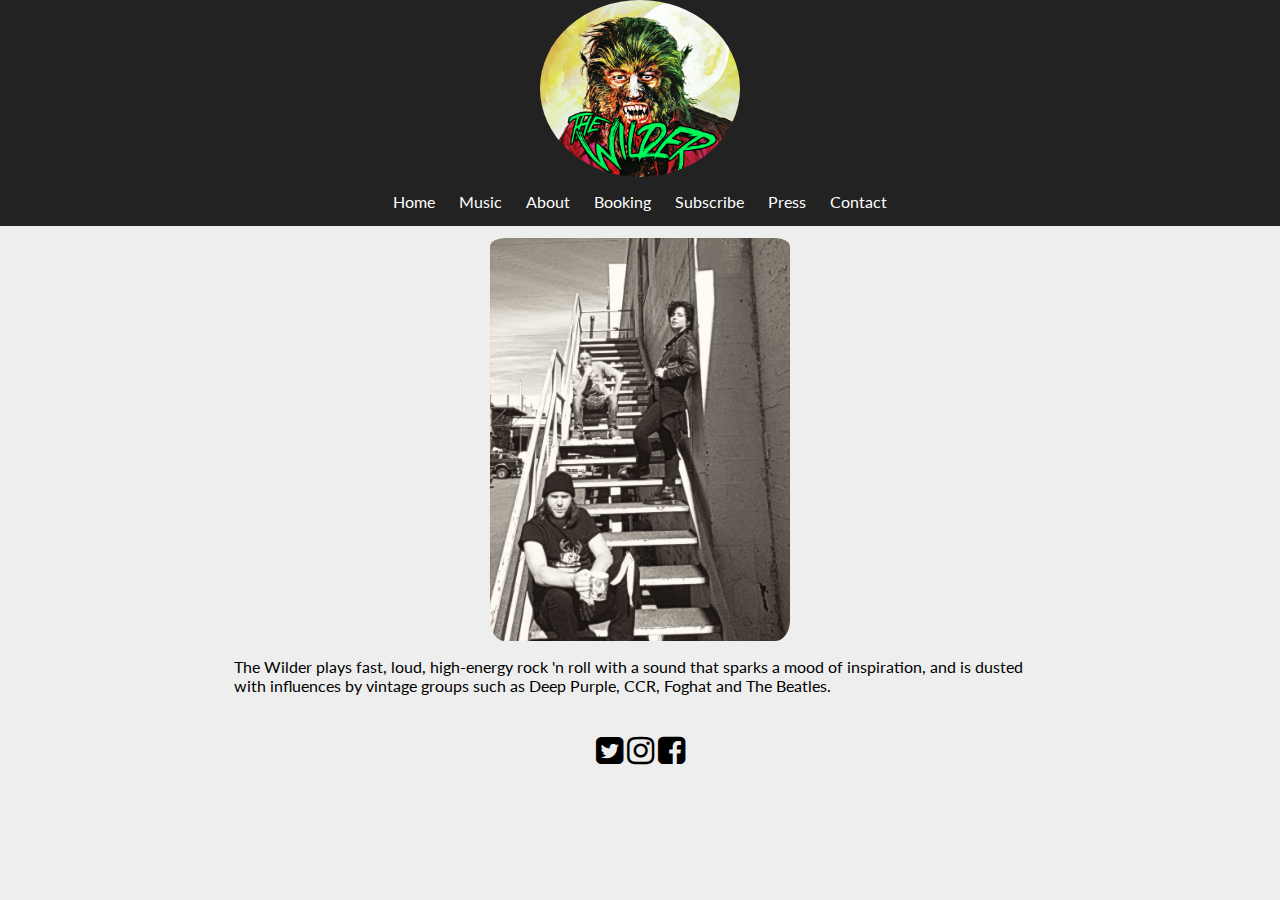
<file: index.html>
<!DOCTYPE html>
<html>

  <head>
    <meta charset="utf-8">
    <title>The Wilder Band (Portland, OR)</title>
    <link href="styles/normalize.css" type="text/css" rel="stylesheet">
    <link href="https://fonts.googleapis.com/css?family=Creepster|Lato:400,400i,700,700i" rel="stylesheet">
    <link href="https://maxcdn.bootstrapcdn.com/font-awesome/4.6.3/css/font-awesome.min.css" rel="stylesheet">
    <link href="styles/main.css" type="text/css" rel="stylesheet">
    <link href="styles/responsive.css" type="text/css" rel="stylesheet">
    <meta name="viewport" content="width=device-width, initial-scale=1.0">
  </head>



  <body>

    <header>
      <div id="header-content">
        <a href="index.html" id="logo">
          <img src="images/thewilder-wolfman.png" alt="The Wilder banner" id="mobile-image">
          <img src="images/thewilder-wolfmanfull.png" alt="The Wilder banner" id="wide-image">
        </a>
        <nav class="main-nav">
          <ul>
              <li><a href="index.html">Home</a></li>
              <li><a href="music.html">Music</a></li>
              <li><a href="about.html">About</a></li>
              <li><a href="booking.html">Booking</a></li>
              <li><a href="subscribe.html">Subscribe</a></li>
              <li><a href="press.html">Press</a></li>
              <li><a href="contact.html">Contact</a></li>

          </ul>
        </nav>
      </div>
    </header>



    <div id="wrapper">
      <section>
      <img src="images/stairpic.jpg" id="band-pic">

      <p>The Wilder plays fast, loud, high-energy rock 'n roll with a sound that sparks a mood of inspiration, and is dusted with influences by vintage groups such as Deep Purple, CCR, Foghat and The Beatles.</p>
      </section>
    </div>



    <footer>
      <a href="#"><i class="fa fa-twitter-square fa-2x" aria-hidden="true"></i></a>
      <a href="https://www.instagram.com/_the_wilder_/"><i class="fa fa-instagram fa-2x" aria-hidden="true"></i></a>
      <a href="https://www.facebook.com/wilderband"><i class="fa fa-facebook-square fa-2x" aria-hidden="true"></i></a>
    </footer>
  </body>
</html>
</file>
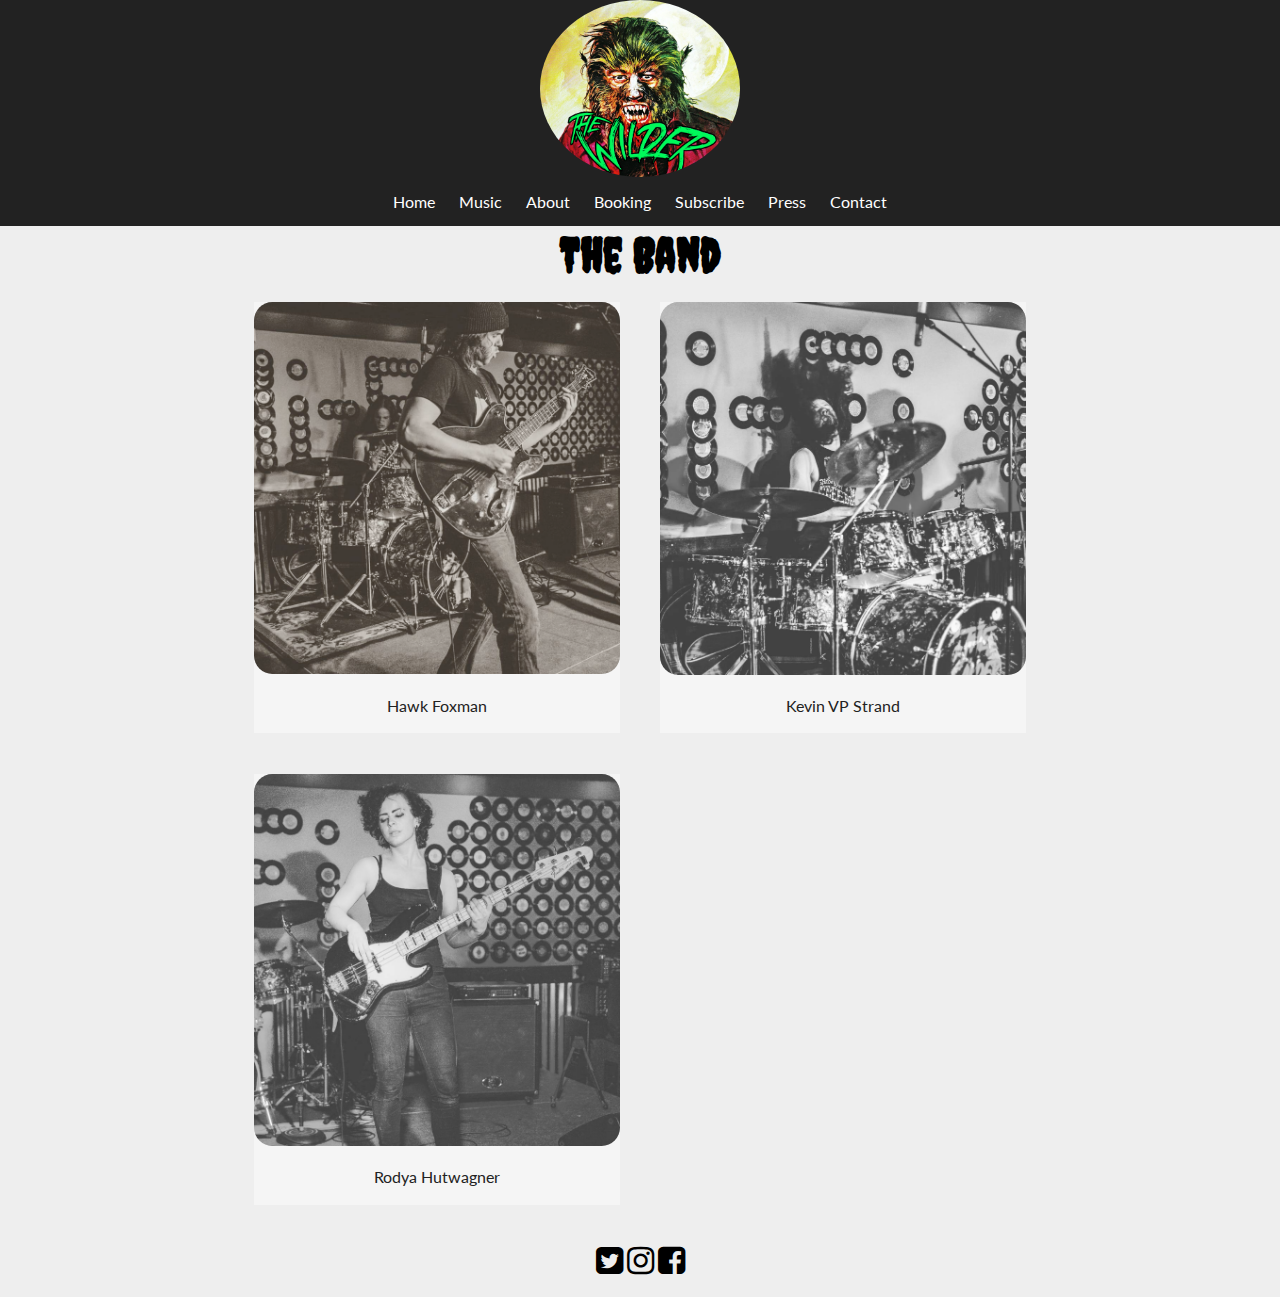
<file: about.html>
<!DOCTYPE html>
<html>

<head>
  <meta charset="utf-8">
  <title>About The Wilder</title>
  <link href="styles/normalize.css" type="text/css" rel="stylesheet">
  <link href="https://fonts.googleapis.com/css?family=Creepster|Lato:400,400i,700,700i" rel="stylesheet">
  <link href="https://maxcdn.bootstrapcdn.com/font-awesome/4.6.3/css/font-awesome.min.css" rel="stylesheet">
  <link href="styles/main.css" type="text/css" rel="stylesheet">
  <link href="styles/responsive.css" type="text/css" rel="stylesheet">
  <meta name="viewport" content="width=device-width, initial-scale=1.0">
</head>



<body>

  <header>
    <div id="header-content">
      <a href="index.html" id="logo">
        <img src="images/thewilder-wolfman.png" alt="The Wilder banner" id="mobile-image">
        <img src="images/thewilder-wolfmanfull.png" alt="The Wilder banner" id="wide-image">
      </a>
      <nav>
        <ul>
          <li><a href="index.html">Home</a></li>
          <li><a href="music.html">Music</a></li>
          <li><a href="about.html">About</a></li>
          <li><a href="booking.html">Booking</a></li>
          <li><a href="subscribe.html">Subscribe</a></li>
          <li><a href="press.html">Press</a></li>
          <li><a href="contact.html">Contact</a></li>

        </ul>
      </nav>

    </div>
  </header>

    <div id="wrapper">


      <section>
        <h1>The Band</h1>
        <ul id="gallery">


          <li>
          <img src="images/hawk.png" alt="">
          <p>Hawk Foxman</p>
          </li>

          <li>
          <img src="images/kevinvp.png" alt="">
          <p>Kevin VP Strand</p>
          </li>

          <li>
          <img src="images/rodya.png" alt="">
          <p>Rodya Hutwagner</p>
          </li>



        </ul>
      </section>


  </div>
  <footer>

    <a href="#"><i class="fa fa-twitter-square fa-2x" aria-hidden="true"></i></a>
    <a href="https://www.instagram.com/_the_wilder_/"><i class="fa fa-instagram fa-2x" aria-hidden="true"></i></a>
    <a href="https://www.facebook.com/wilderband"><i class="fa fa-facebook-square fa-2x" aria-hidden="true"></i></a>

  </footer>

</body>

</html>
</file>
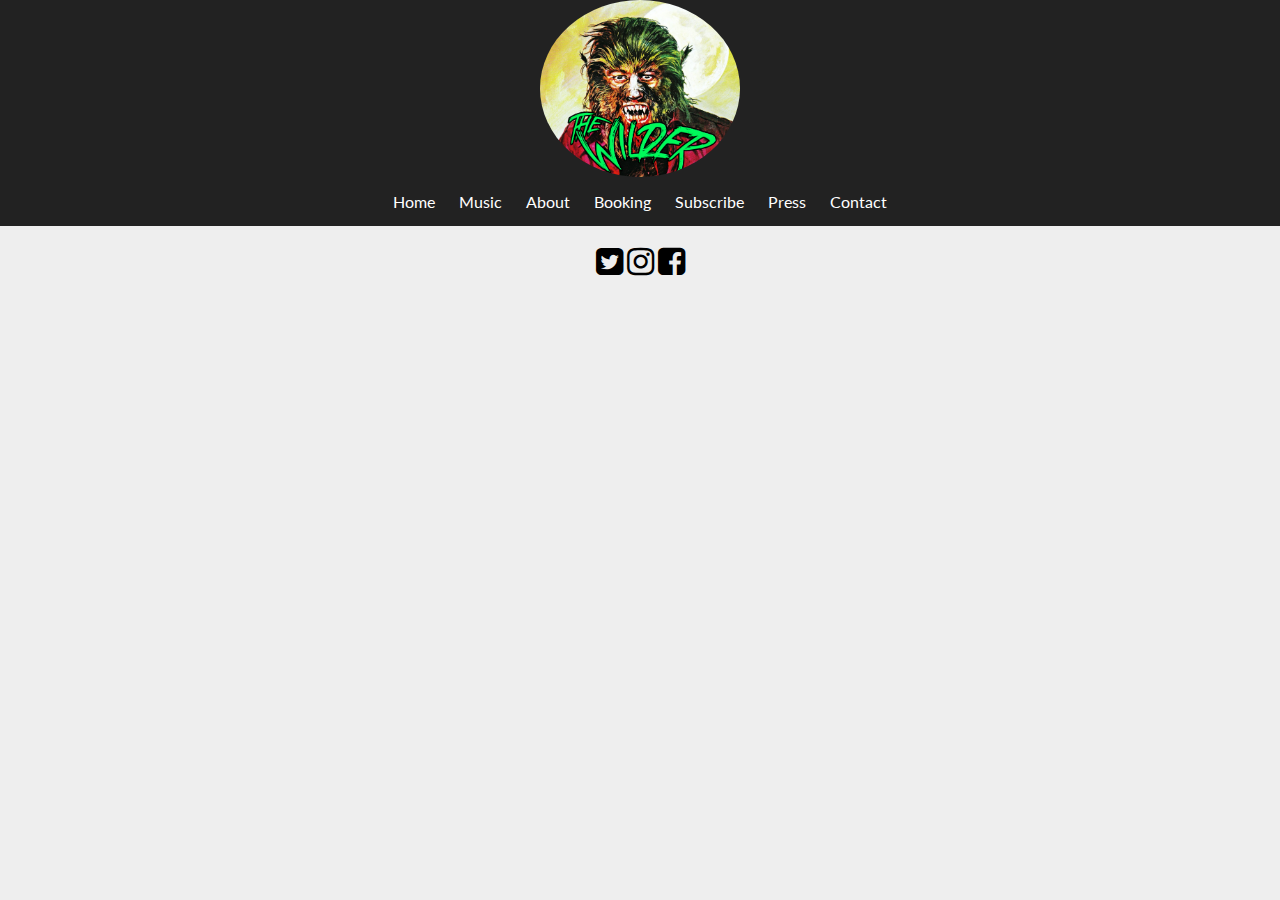
<file: booking.html>
<!DOCTYPE html>
<html>

<head>
  <meta charset="utf-8">
  <title>The Wilder Booking</title>
  <link href="styles/normalize.css" type="text/css" rel="stylesheet">
  <link href="https://fonts.googleapis.com/css?family=Creepster|Lato:400,400i,700,700i" rel="stylesheet">
  <link href="https://maxcdn.bootstrapcdn.com/font-awesome/4.6.3/css/font-awesome.min.css" rel="stylesheet">
  <link href="styles/main.css" type="text/css" rel="stylesheet">
  <link href="styles/responsive.css" type="text/css" rel="stylesheet">
  <meta name="viewport" content="width=device-width, initial-scale=1.0">
</head>



<body>

  <header>
    <div id="header-content">
      <a href="index.html" id="logo">
        <img src="images/thewilder-wolfman.png" alt="The Wilder banner" id="mobile-image">
        <img src="images/thewilder-wolfmanfull.png" alt="The Wilder banner" id="wide-image">
      </a>
      <nav>
        <ul>
          <li><a href="index.html">Home</a></li>
          <li><a href="music.html">Music</a></li>
          <li><a href="about.html">About</a></li>
          <li><a href="booking.html">Booking</a></li>
          <li><a href="subscribe.html">Subscribe</a></li>
          <li><a href="press.html">Press</a></li>
          <li><a href="contact.html">Contact</a></li>

        </ul>
      </nav>

    </div>
  </header>

    <div id="wrapper">


      <section>

      </section>


  </div>
  <footer>

    <a href="#"><i class="fa fa-twitter-square fa-2x" aria-hidden="true"></i></a>
    <a href="https://www.instagram.com/_the_wilder_/"><i class="fa fa-instagram fa-2x" aria-hidden="true"></i></a>
    <a href="https://www.facebook.com/wilderband"><i class="fa fa-facebook-square fa-2x" aria-hidden="true"></i></a>

  </footer>

</body>

</html>
</file>
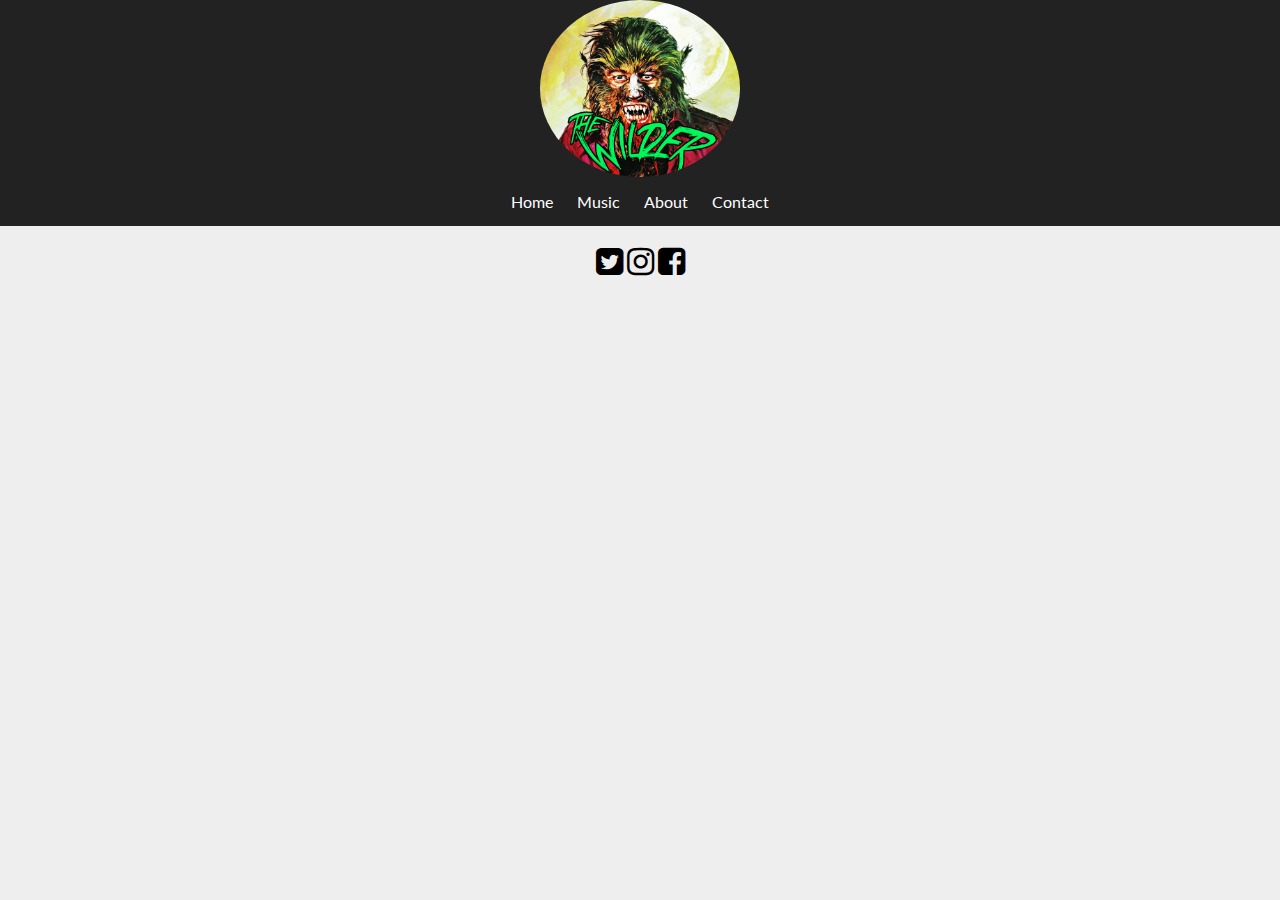
<file: contact.html>
<!DOCTYPE html>
<html>

<head>
  <meta charset="utf-8">
  <link href="styles/normalize.css" type="text/css" rel="stylesheet">
  <link href="https://fonts.googleapis.com/css?family=Creepster|Lato:400,400i,700,700i" rel="stylesheet">
  <link href="https://maxcdn.bootstrapcdn.com/font-awesome/4.6.3/css/font-awesome.min.css" rel="stylesheet">
  <link href="styles/main.css" type="text/css" rel="stylesheet">
  <link href="styles/responsive.css" type="text/css" rel="stylesheet">
  <meta name="viewport" content="width=device-width, initial-scale=1.0">
</head>



<body>

  <header>
    <div id="header-content">
      <a href="index.html" id="logo">
        <img src="images/thewilder-wolfman.png" alt="The Wilder banner" id="mobile-image">
        <img src="images/thewilder-wolfmanfull.png" alt="The Wilder banner" id="wide-image">
      </a>
      <nav>
        <ul>
            <li><a href="index.html">Home</a></li>
            <li><a href="#">Music</a></li>
            <li><a href="about.html">About</a></li>
            <li><a href="#">Contact</a></li>

        </ul>
      </nav>

    </div>
  </header>

    <div id="wrapper">
      <section>

        <form action="contact.html" method="post">
        </form>
      </section>


  </div>
  <footer>

    <a href="#"><i class="fa fa-twitter-square fa-2x" aria-hidden="true"></i></a>
    <a href="https://www.instagram.com/_the_wilder_/"><i class="fa fa-instagram fa-2x" aria-hidden="true"></i></a>
    <a href="https://www.facebook.com/wilderband"><i class="fa fa-facebook-square fa-2x" aria-hidden="true"></i></a>

  </footer>

</body>

</html>
</file>
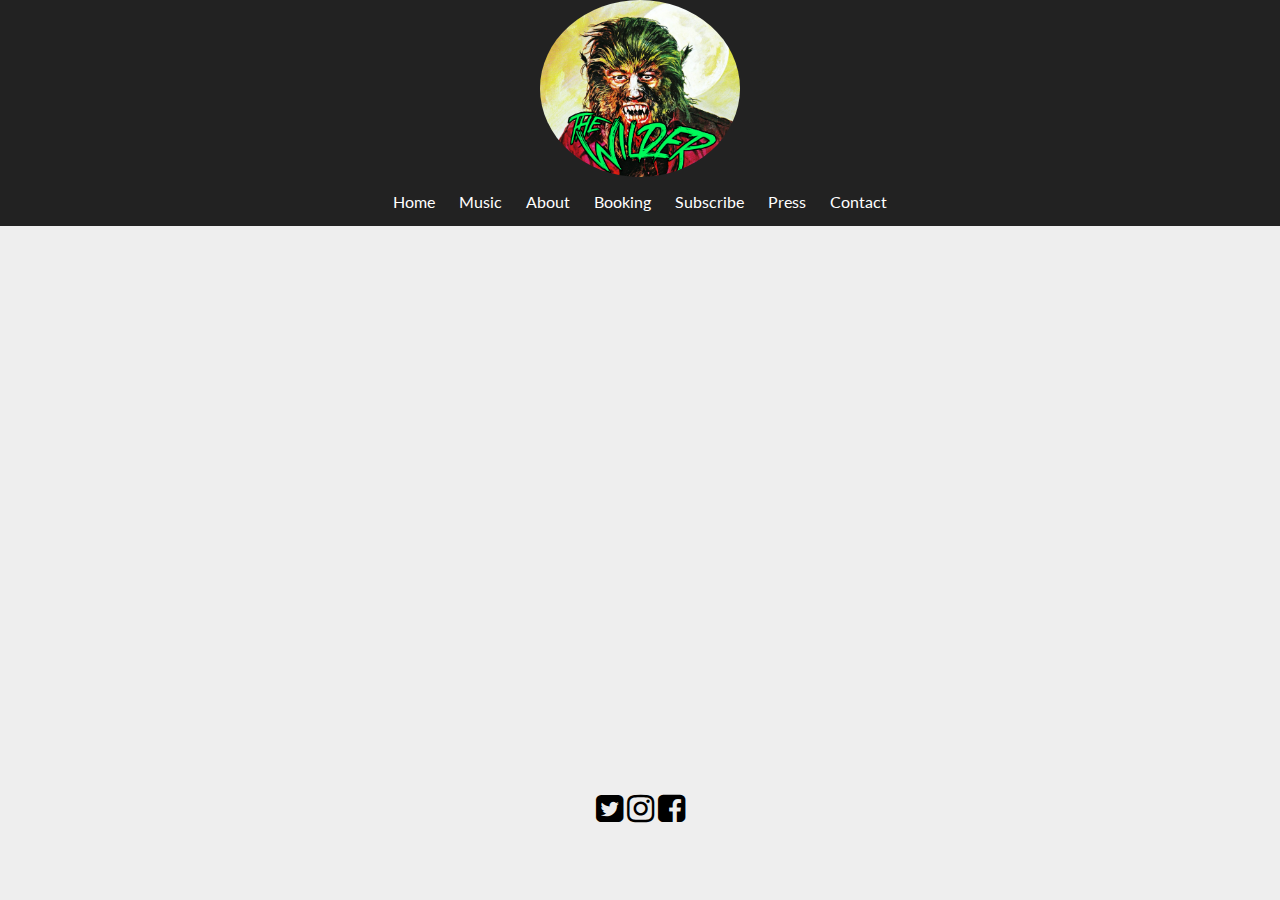
<file: music.html>
<!DOCTYPE html>
<html>

<head>
  <meta charset="utf-8">
  <title>The Wilder's Music</title>
  <link href="styles/normalize.css" type="text/css" rel="stylesheet">
  <link href="https://fonts.googleapis.com/css?family=Creepster|Lato:400,400i,700,700i" rel="stylesheet">
  <link href="https://maxcdn.bootstrapcdn.com/font-awesome/4.6.3/css/font-awesome.min.css" rel="stylesheet">
  <link href="styles/main.css" type="text/css" rel="stylesheet">
  <link href="styles/responsive.css" type="text/css" rel="stylesheet">
  <meta name="viewport" content="width=device-width, initial-scale=1.0">
</head>



<body>

  <header>
    <div id="header-content">
      <a href="index.html" id="logo">
        <img src="images/thewilder-wolfman.png" alt="The Wilder banner" id="mobile-image">
        <img src="images/thewilder-wolfmanfull.png" alt="The Wilder banner" id="wide-image">
      </a>
      <nav>
        <ul>
          <li><a href="index.html">Home</a></li>
          <li><a href="music.html">Music</a></li>
          <li><a href="about.html">About</a></li>
          <li><a href="booking.html">Booking</a></li>
          <li><a href="subscribe.html">Subscribe</a></li>
          <li><a href="press.html">Press</a></li>
          <li><a href="contact.html">Contact</a></li>

        </ul>
      </nav>

    </div>
  </header>

    <div id="wrapper">


      <section>

        <div id="player-section">
          <iframe style="border: 0; width: 100%; height: 42px;" src="http://bandcamp.com/EmbeddedPlayer/album=841333752/size=small/bgcol=333333/linkcol=2ebd35/transparent=true/" seamless><a href="http://thewilderband.bandcamp.com/album/the-wilder-ep">The Wilder *EP* by The Wilder</a></iframe>
        </div>
        <div id="video-section">
          <iframe width="560" height="315" src="https://www.youtube.com/embed/LKuTiqwGyOc" frameborder="0" allowfullscreen></iframe>
        </div>
      </section>


  </div>
  <footer>

    <a href="#"><i class="fa fa-twitter-square fa-2x" aria-hidden="true"></i></a>
    <a href="https://www.instagram.com/_the_wilder_/"><i class="fa fa-instagram fa-2x" aria-hidden="true"></i></a>
    <a href="https://www.facebook.com/wilderband"><i class="fa fa-facebook-square fa-2x" aria-hidden="true"></i></a>

  </footer>

</body>

</html>
</file>
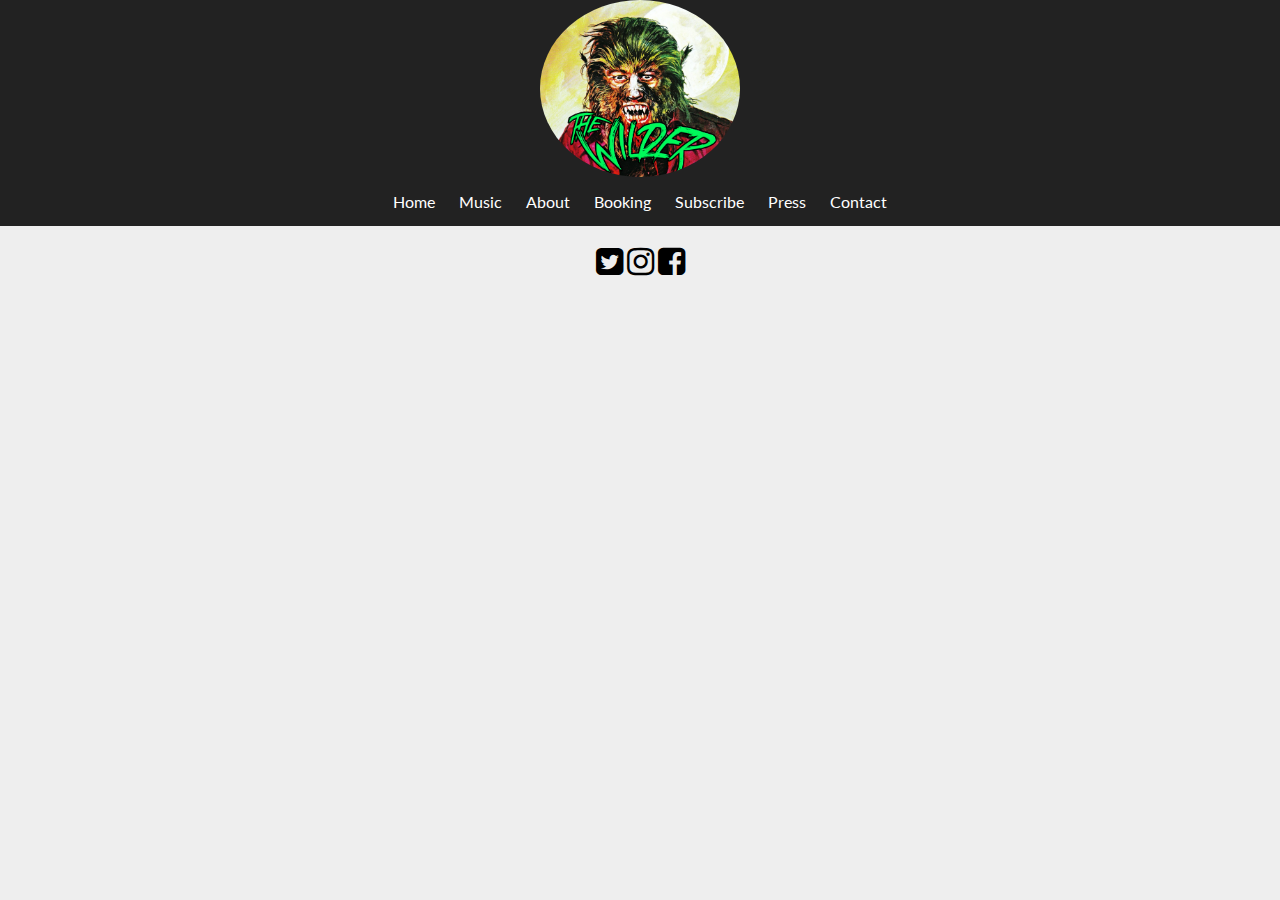
<file: press.html>
<!DOCTYPE html>
<html>

<head>
  <meta charset="utf-8">
  <title>The Wilder Press Kit</title>
  <link href="styles/normalize.css" type="text/css" rel="stylesheet">
  <link href="https://fonts.googleapis.com/css?family=Creepster|Lato:400,400i,700,700i" rel="stylesheet">
  <link href="https://maxcdn.bootstrapcdn.com/font-awesome/4.6.3/css/font-awesome.min.css" rel="stylesheet">
  <link href="styles/main.css" type="text/css" rel="stylesheet">
  <link href="styles/responsive.css" type="text/css" rel="stylesheet">
  <meta name="viewport" content="width=device-width, initial-scale=1.0">
</head>



<body>

  <header>
    <div id="header-content">
      <a href="index.html" id="logo">
        <img src="images/thewilder-wolfman.png" alt="The Wilder banner" id="mobile-image">
        <img src="images/thewilder-wolfmanfull.png" alt="The Wilder banner" id="wide-image">
      </a>
      <nav>
        <ul>
          <li><a href="index.html">Home</a></li>
          <li><a href="music.html">Music</a></li>
          <li><a href="about.html">About</a></li>
          <li><a href="booking.html">Booking</a></li>
          <li><a href="subscribe.html">Subscribe</a></li>
          <li><a href="press.html" class="selected">Press</a></li>
          <li><a href="contact.html">Contact</a></li>

        </ul>
      </nav>

    </div>
  </header>

    <div id="wrapper">


      <section>

      </section>


  </div>
  <footer>

    <a href="#"><i class="fa fa-twitter-square fa-2x" aria-hidden="true"></i></a>
    <a href="https://www.instagram.com/_the_wilder_/"><i class="fa fa-instagram fa-2x" aria-hidden="true"></i></a>
    <a href="https://www.facebook.com/wilderband"><i class="fa fa-facebook-square fa-2x" aria-hidden="true"></i></a>

  </footer>

</body>

</html>
</file>
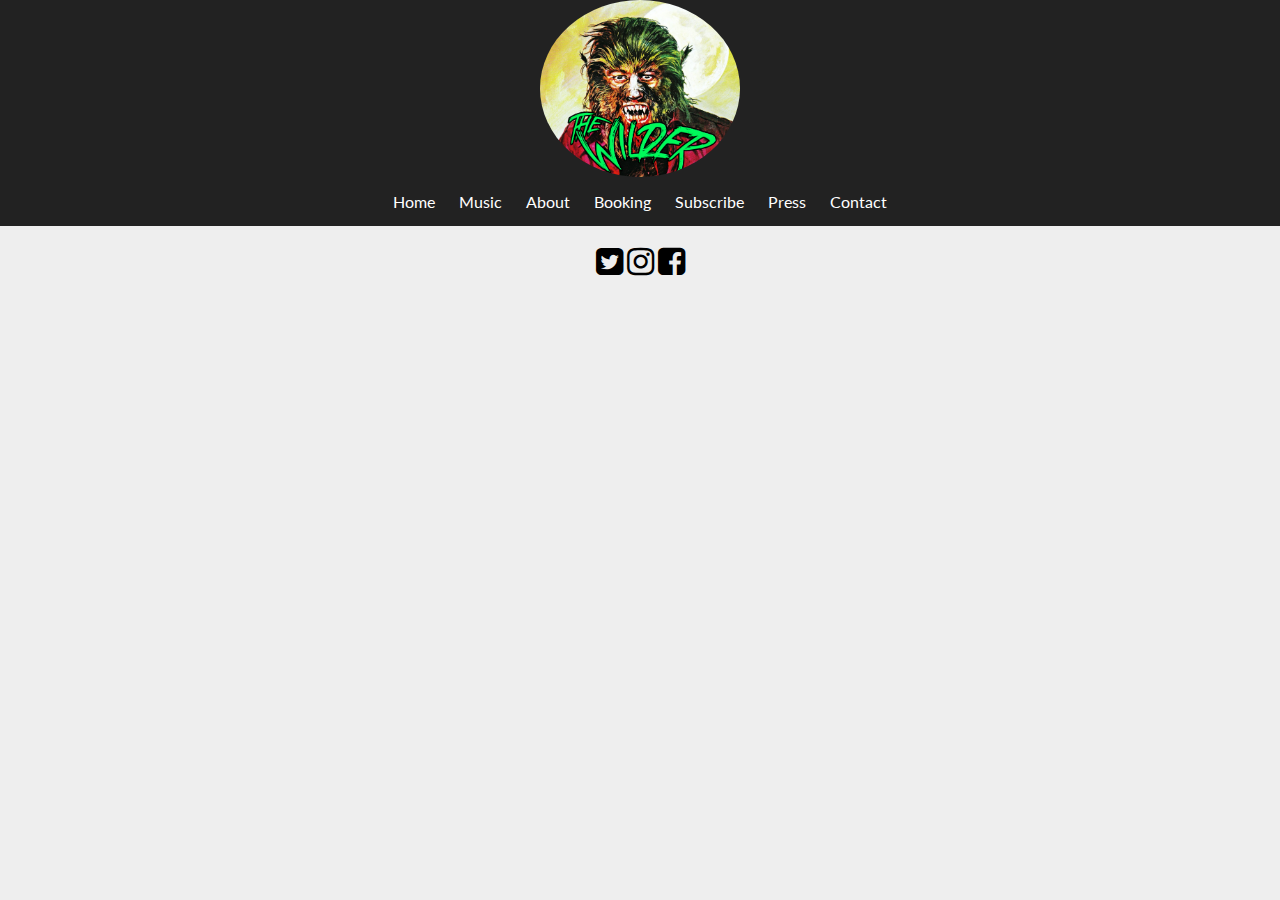
<file: subscribe.html>
<!DOCTYPE html>
<html>

<head>
  <meta charset="utf-8">
  <title>The Wilder Newsletter</title>
  <link href="styles/normalize.css" type="text/css" rel="stylesheet">
  <link href="https://fonts.googleapis.com/css?family=Creepster|Lato:400,400i,700,700i" rel="stylesheet">
  <link href="https://maxcdn.bootstrapcdn.com/font-awesome/4.6.3/css/font-awesome.min.css" rel="stylesheet">
  <link href="styles/main.css" type="text/css" rel="stylesheet">
  <link href="styles/responsive.css" type="text/css" rel="stylesheet">
  <meta name="viewport" content="width=device-width, initial-scale=1.0">
</head>



<body>

  <header>
    <div id="header-content">
      <a href="index.html" id="logo">
        <img src="images/thewilder-wolfman.png" alt="The Wilder banner" id="mobile-image">
        <img src="images/thewilder-wolfmanfull.png" alt="The Wilder banner" id="wide-image">
      </a>
      <nav>
        <ul>
          <li><a href="index.html">Home</a></li>
          <li><a href="music.html">Music</a></li>
          <li><a href="about.html">About</a></li>
          <li><a href="booking.html">Booking</a></li>
          <li><a href="subscribe.html">Subscribe</a></li>
          <li><a href="press.html">Press</a></li>
          <li><a href="contact.html">Contact</a></li>

        </ul>
      </nav>

    </div>
  </header>

    <div id="wrapper">


      <section>

      </section>


  </div>
  <footer>

    <a href="#"><i class="fa fa-twitter-square fa-2x" aria-hidden="true"></i></a>
    <a href="https://www.instagram.com/_the_wilder_/"><i class="fa fa-instagram fa-2x" aria-hidden="true"></i></a>
    <a href="https://www.facebook.com/wilderband"><i class="fa fa-facebook-square fa-2x" aria-hidden="true"></i></a>

  </footer>

</body>

</html>
</file>
<file: styles/main.css>
*, *:before, *:after {
  -moz-box-sizing: border-box;
  -webkit-box-sizing: border-box;
  box-sizing: border-box;
}

/* THIS FIXES OFFCENTER THINGS WHEN PADDING IS ADDED */

/**************************
GENERAL
***************************/

body {
  font-family: 'Lato', sans-serif;

}

ul {
  list-style: none;
}

#wrapper {
  width: 85%;
  max-width: 940px;
  margin: 0 auto;
  padding: 0 5%;
}

a {
  text-decoration: none;
}

img {
  max-width: 100%;
}

/**************************
HEADING
***************************/

header {
  float: left; /* no practical use RIGHT NOW, until desktop*/
  margin: 0;
  padding: 0;
  width: 100%;

}


#mobile-image {
  display: block;
  margin: 0 auto;
  width: 680px;
}

#wide-image {
  display: none;
  margin: 1em;
  width: 200px;
  border-radius: 100%;


}

/**************************
NAVIGATION
***************************/

nav {
  text-align: center;
  margin: 0;
  padding: 5px 0;
}

nav ul {
  margin: 0;
  padding: 0;
}

nav a {
  display: block;
  margin: 10px;
}


/**************************
BODY
***************************/

h1 {
  font-family: 'Creepster', cursive;
  text-align: center;
  margin: 0;
  font-size: 3em;
}

/**************************
PAGE: MAIN
***************************/

#band-pic {
  max-width: 100%;
  width: 300px;
  display: block;
  margin: 0 auto;
  padding-top: 0.75em;
  border-radius: 5%;
}



/**************************
PAGE: ABOUT
***************************/



#gallery {
  margin: 0;
  padding: 0;
}

#gallery li {
  float: left;
  width: 90%;
  margin: 1%;
}

#gallery li img {
  border-radius: 5%;
}

#gallery li p {
  margin: 0;
  padding: 5%;
  font-size: 1em;
  text-align: center;
}


/**************************
PAGE: MUSIC
***************************/



#video-section {
  position: relative;
	padding-bottom: 56.25%; /* 16:9 */
	padding-top: 25px;
	height: 0;
}

#video-section iframe {
  position: absolute;
	top: 0;
	left: 0;
	width: 100%;
	height: 100%;
}



/**************************
PAGE: CONTACT
***************************/


form {
  max-width: 400px;
  margin: 0 auto;
  padding: 1em 1em;
  background: #f4f7f8;
  border-radius: 2%;
}

input[type="text"],
input[type="email"],
textarea,
select {
  background: rgba(255,255,255, 0.1);
  border: none;
  font-size: 1em;
  height: auto;
  margin: 0;
  outline: 0;
  padding: 0.75em;
  width: 100%;
  background-color: #e8eeef;
  color: #333;
  box-shadow: 0 1px 0 rgba(0,0,0,0.03) inset;
  margin-bottom: 2em;
}

button {
  padding: 19px 39px 18px 39px;
  color: #FFF;
  background-color: #4bc970;
  font-size: 18px;
  text-align: center;
  font-style: normal;
  border-radius: 5px;
  width: 100%;
  border: 1px solid #3ac162;
  border-width: 1px 1px 3px;
  box-shadow: 0 -1px 0 rgba(255,255,255,0.1) inset;
  margin-bottom: 10px;
}


/**************************
FOOTER
***************************/
footer {
  text-align: center;
  margin: 20px 0 0 0;
  padding: 20px 0 20px 0;
  clear: left;
}

/**************************
COLORS
***************************/

body {
  background: #eee;
}
header {
  text-align: center;
  background-color: #222;
}

p {
  color: #000;
}

nav a, nav a:visited {
  color: #FFF;
}

nav a:hover {
  color: #00ff48;
}

a .selected {
  color: #00ff48;
}


h1 {
  color: #000;
}

#gallery li {
  background-color: #f5f5f5;
  color: #bdc3c7;
}

#gallery li p {
  color: #222;
}

.fa:hover {
  color: #aaa;
}

footer a, footer a:visited {
  color: #000;
}
</file>
<file: styles/responsive.css>
@media screen and (min-width: 480px) {

  /**************************
  HEADING
  ***************************/

  #wide-image {
    display:block;
    margin: 0 auto;
  }

  #mobile-image {
    display:none;
  }

  /**************************
  NAVIGATION
  ***************************/

  #header-content {
    width: 85%;
    max-width: 940px;
    margin: 0 auto;
  }

  nav,
  nav li,
  nav a {
    display: inline-block;
  }


  /**************************
  COLORS
  ***************************/



}
@media screen and (min-width: 640px) {

  /**************************
  GALLERY
  ***************************/

  #gallery li {
    float: left;
    width: 45%;
    margin: 2.5%;
  }



  /**************************
  COLORS
  ***************************/
</file>
